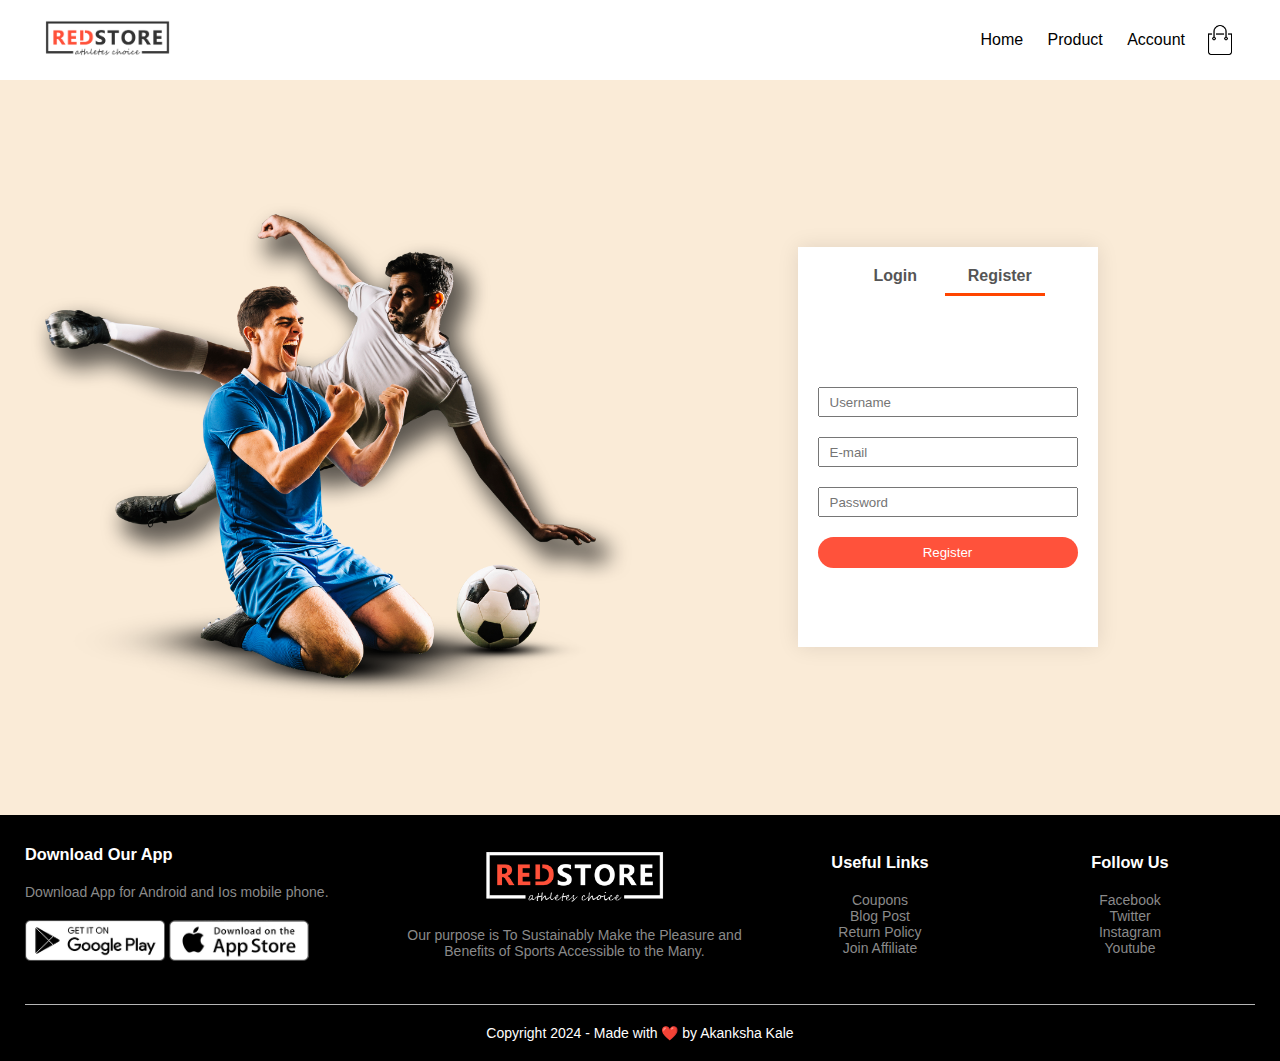
<file: account.html>
<!DOCTYPE html>
<html lang="en">
<head>
    <meta charset="UTF-8">
    <meta name="viewport" content="width=device=width", initial-scale="1.0">
    <meta name="viewport" content="width=device-width, initial-scale=1.0">
    <title> All Products-RedStore</title>
    <link rel="stylesheet" href="style.css">
    <link rel="style" href="style1.css">
    <link rel="stylesheet" href="style2.css">
    <link rel="stylesheet" href="https://stackpath.bootstrapcdn.com/font-awesome/4.7.0/css/font-awesome.min.css">
    </head>
<body>
    <div class="container">
        <div class="navbar">
            <div class="logo">
                <img src="images/logo.jpg" width="125px">
                </div>
                <nav>
                    <ul id="MenuItems">
                        <li><a href="">Home</a></li>
                        <li><a href="">Product</a></li>
                        <li><a href="">Account</a></li>
                    </ul>
                </nav> 
                <img src="images/cart.jpg" width="30px" height="30px">       
            </div>   
        </div>

 <!-----------account-page--------->
    <div class="account-page">
        <div class="container">
            <div class="row">
                <div class="col-2">
                 <img src="image1.jpg" width="100%">
                </div>

                <div class="col-2">
                   <div class="form-container">
                    <div class="form-btn">
                        <span onclick="login()">Login</span>
                        <span onclick="register()">Register</span>
                        <hr id="Indicator">
                    </div>
                    <form id="LoginForm">
                       <input type="text" placeholder="Username">
                       <input type="password" placeholder="Password">
                       <button type="submit" class="btn">Login</button>
                       <a href="">Forgot password</a>
                    </form>
                    <form id="RegForm">
                        <input type="text" placeholder="Username">
                        <input type="email" placeholder="E-mail">
                        <input type="password" placeholder="Password">
                        <button type="submit" class="btn">Register</button>
                     </form>
                 </div>
                </div>
            </div>
        </div>
    </div>  
<!----------------footer--------->
<div class="footer">
    <div class="container">
        <div class="row">
            <div class="footer-col-1">
                <h3>Download Our App</h3>
                <p>Download App for Android and Ios mobile phone.</p>
                <div class="app-logo">
                    <img src="images/play-store.jpg">
                    <img src="images/app-store.jpg">
                </div>   
            
            </div>

            <div class="footer-col-2">
                <img src="images/logo-white.jpg">
                <p>Our purpose is To Sustainably Make the Pleasure and Benefits of Sports Accessible to the Many.</p>
            </div>

            <div class="footer-col-3">
                <h3>Useful Links</h3>
                <ul>
                    <li>Coupons</li>
                    <li>Blog Post</li>
                    <li>Return Policy</li>
                    <li>Join Affiliate</li>
                </ul>
                
            </div>

            <div class="footer-col-4">
                <h3>Follow Us</h3>
                <ul>
                    <li>Facebook</li>
                    <li>Twitter</li>
                    <li>Instagram</li>
                    <li>Youtube</li>
                </ul>
                
            </div>
        </div>
        <hr>
        <a href="" class="copyright">Copyright 2024   - Made with ❤️ by Akanksha Kale</a>
    </div>
</div>         
<!---------js for toggle menu----------->
<script> 
    var MenuItems = document.getElementById("MenuItems");
    MenuItems.style.maxHeight = "0px"
    
    function menutoggle() 
    {
        if (MenuItems.style.maxHeight =="0px")
        {
            MenuItems.style.maxHeight = "200px"
        }
        else
        {
            MenuItems.style.maxHeight = "0px" 
        }
    }
    </script>

    <!---------js for toggle form----------->

    <script>
        var LoginForm = document.getElementById("LoginForm");
        var RegForm = document.getElementById("RegForm");
        var Indicator = document.getElementById("Indicator");

            function register(){
                RegForm.style.transform = "translateX(0px)"
                LoginForm.style.transform = "translateX(0px)"
                Indicator.style.transform = "translateX(100px)"
            }
            function login(){
                RegForm.style.transform = "translateX(300px)"
                LoginForm.style.transform = "translateX(300px)"
                Indicator.style.transform = "translateX(0px)"
            }

    </script>
</body>
</html>
</file>
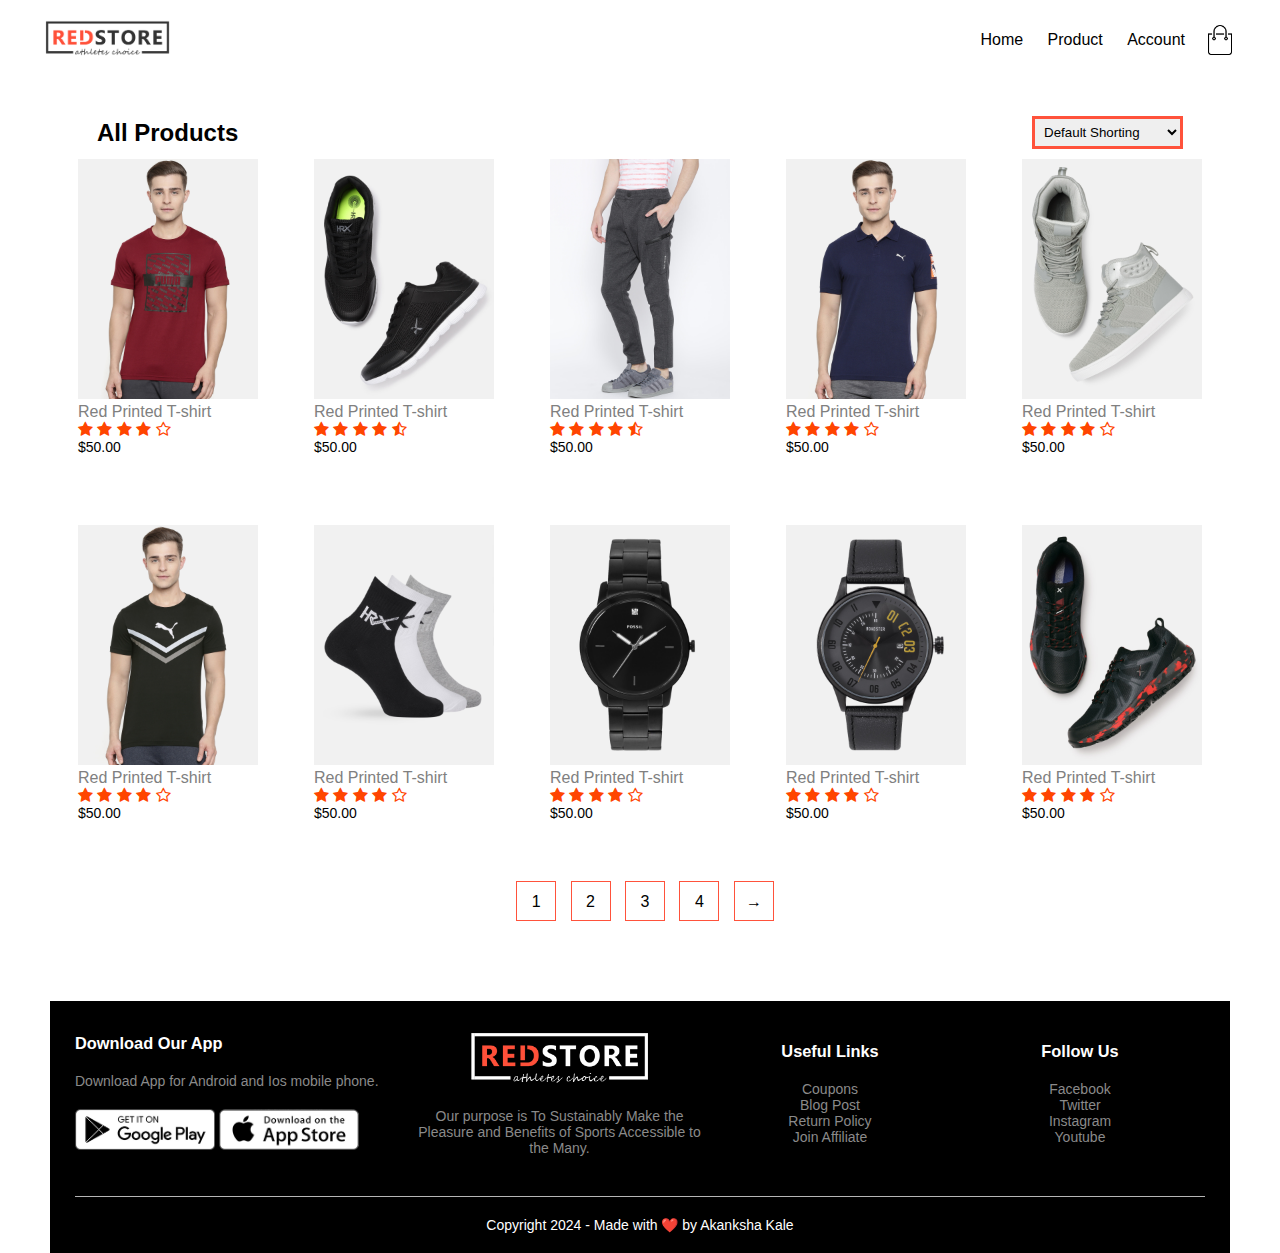
<file: product.html>
<!DOCTYPE html>
<html lang="en">
<head>
    <meta charset="UTF-8">
    <meta name="viewport" content="width=device=width", initial-scale="1.0">
    <meta name="viewport" content="width=device-width, initial-scale=1.0">
    <title> All Products-RedStore</title>
    <link rel="stylesheet" href="style.css">
    <link rel="style" href="style1.css">
    <link rel="stylesheet" href="style2.css">
    <link rel="stylesheet" href="https://stackpath.bootstrapcdn.com/font-awesome/4.7.0/css/font-awesome.min.css">
    </head>
<body>
    <div class="container">
        <div class="navbar">
            <div class="logo">
                <img src="images/logo.jpg" width="125px">
                </div>
                <nav>
                    <ul id="MenuItems">
                        <li><a href="">Home</a></li>
                        <li><a href="">Product</a></li>
                        <li><a href="">Account</a></li>
                    </ul>
                </nav> 
                <img src="images/cart.jpg" width="30px" height="30px">      
            </div>   
        </div>
    <br>
    <br>
  <div class="small-container">
        <div class="row row-2">
            <h2>All Products</h2>
            <select>
                <option>Default Shorting</option>
                <option>Short By price</option>
                <option>Short By Popularity</option>
                <option>Rating</option>
                <option>Short by Scale</option>
                </select>
        </div>

        <div class="row">
            <div class="col-4">
                <img src="images/product-1.jpg">
                <h4>Red Printed T-shirt</h4>
                <div class="rating">
                    <i class="fa fa-star" arial-hidden="true"></i>
                    <i class="fa fa-star" arial-hidden="true"></i>
                    <i class="fa fa-star" arial-hidden="true"></i>
                    <i class="fa fa-star" arial-hidden="true"></i>
                    <i class="fa fa-star-o" arial-hidden="true"></i>
                </div>
                <p>$50.00</p>
            </div>
            <div class="col-4">
                <img src="images/product-2.jpg">
                <h4>Red Printed T-shirt</h4>
                <div class="rating">
                    <i class="fa fa-star" arial-hidden="true"></i>
                    <i class="fa fa-star" arial-hidden="true"></i>
                    <i class="fa fa-star" arial-hidden="true"></i>
                    <i class="fa fa-star" arial-hidden="true"></i>
                    <i class="fa fa-star-half-o" arial-hidden="true"></i>
                </div>
                <p>$50.00</p>
            </div>
            <div class="col-4">
                <img src="images/product-3.jpg">
                <h4>Red Printed T-shirt</h4>
                <div class="rating">
                    <i class="fa fa-star" arial-hidden="true"></i>
                    <i class="fa fa-star" arial-hidden="true"></i>
                    <i class="fa fa-star" arial-hidden="true"></i>
                    <i class="fa fa-star" arial-hidden="true"></i>
                    <i class="fa fa-star-half-o" arial-hidden="true"></i>
                </div>
                <p>$50.00</p>
            </div>
            <div class="col-4">
                <img src="images/product-4.jpg">
                <h4>Red Printed T-shirt</h4>
                <div class="rating">
                    <i class="fa fa-star" arial-hidden="true"></i>
                    <i class="fa fa-star" arial-hidden="true"></i>
                    <i class="fa fa-star" arial-hidden="true"></i>
                    <i class="fa fa-star" arial-hidden="true"></i>
                    <i class="fa fa-star-o" arial-hidden="true"></i>
                </div>
                <p>$50.00</p>
            </div>
            <div class="col-4">
                <img src="images/product-5.jpg">
                <h4>Red Printed T-shirt</h4>
                <div class="rating">
                    <i class="fa fa-star" arial-hidden="true"></i>
                    <i class="fa fa-star" arial-hidden="true"></i>
                    <i class="fa fa-star" arial-hidden="true"></i>
                    <i class="fa fa-star" arial-hidden="true"></i>
                    <i class="fa fa-star-o" arial-hidden="true"></i>
                </div>
                <p>$50.00</p>
            </div>
            <div class="col-4">
                <img src="images/product-6.jpg">
                <h4>Red Printed T-shirt</h4>
                <div class="rating">
                    <i class="fa fa-star" arial-hidden="true"></i>
                    <i class="fa fa-star" arial-hidden="true"></i>
                    <i class="fa fa-star" arial-hidden="true"></i>
                    <i class="fa fa-star" arial-hidden="true"></i>
                    <i class="fa fa-star-o" arial-hidden="true"></i>
                </div>
                <p>$50.00</p>
            </div>
            <div class="col-4">
                <img src="images/product-7.jpg">
                <h4>Red Printed T-shirt</h4>
                <div class="rating">
                    <i class="fa fa-star" arial-hidden="true"></i>
                    <i class="fa fa-star" arial-hidden="true"></i>
                    <i class="fa fa-star" arial-hidden="true"></i>
                    <i class="fa fa-star" arial-hidden="true"></i>
                    <i class="fa fa-star-o" arial-hidden="true"></i>
                </div>
                <p>$50.00</p>
            </div>
            <div class="col-4">
                <img src="images/product-8.jpg">
                <h4>Red Printed T-shirt</h4>
                <div class="rating">
                    <i class="fa fa-star" arial-hidden="true"></i>
                    <i class="fa fa-star" arial-hidden="true"></i>
                    <i class="fa fa-star" arial-hidden="true"></i>
                    <i class="fa fa-star" arial-hidden="true"></i>
                    <i class="fa fa-star-o" arial-hidden="true"></i>
                </div>
                <p>$50.00</p>
            </div>
            <div class="col-4">
                <img src="images/product-9.jpg">
                <h4>Red Printed T-shirt</h4>
                <div class="rating">
                    <i class="fa fa-star" arial-hidden="true"></i>
                    <i class="fa fa-star" arial-hidden="true"></i>
                    <i class="fa fa-star" arial-hidden="true"></i>
                    <i class="fa fa-star" arial-hidden="true"></i>
                    <i class="fa fa-star-o" arial-hidden="true"></i>
                </div>
                <p>$50.00</p>
            </div>
            <div class="col-4">
                <img src="images/product-10.jpg">
                <h4>Red Printed T-shirt</h4>
                <div class="rating">
                    <i class="fa fa-star" arial-hidden="true"></i>
                    <i class="fa fa-star" arial-hidden="true"></i>
                    <i class="fa fa-star" arial-hidden="true"></i>
                    <i class="fa fa-star" arial-hidden="true"></i>
                    <i class="fa fa-star-o" arial-hidden="true"></i>
                </div>
                <p>$50.00</p>
            </div>
            <div class="page-btn">
                <span>1</span>
                <span>2</span>
                <span>3</span>
                <span>4</span>
                <span>&#8594;</span>
        </div>
     </div>   
<!----------------footer--------->
<div class="footer">
    <div class="container">
        <div class="row">
            <div class="footer-col-1">
                <h3>Download Our App</h3>
                <p>Download App for Android and Ios mobile phone.</p>
                <div class="app-logo">
                    <img src="images/play-store.jpg">
                    <img src="images/app-store.jpg">
                </div>   
            
            </div>

            <div class="footer-col-2">
                <img src="images/logo-white.jpg">
                <p>Our purpose is To Sustainably Make the Pleasure and Benefits of Sports Accessible to the Many.</p>
            </div>

            <div class="footer-col-3">
                <h3>Useful Links</h3>
                <ul>
                    <li>Coupons</li>
                    <li>Blog Post</li>
                    <li>Return Policy</li>
                    <li>Join Affiliate</li>
                </ul>
                
            </div>

            <div class="footer-col-4">
                <h3>Follow Us</h3>
                <ul>
                    <li>Facebook</li>
                    <li>Twitter</li>
                    <li>Instagram</li>
                    <li>Youtube</li>
                </ul>
                
            </div>
        </div>
        <hr>
        <a href="" class="copyright">Copyright 2024   - Made with ❤️ by Akanksha Kale</a>
    </div>
</div>         
<!---------js for toggle menu----------->
<script> 
    var MenuItems = document.getElementById("MenuItems");
    MenuItems.style.maxHeight = "0px"
    
    function menutoggle() 
    {
        if (MenuItems.style.maxHeight =="0px")
        {
            MenuItems.style.maxHeight = "200px"
        }
        else
        {
            MenuItems.style.maxHeight = "0px" 
        }
    
    }
    </script>
</body>
</html>
</file>
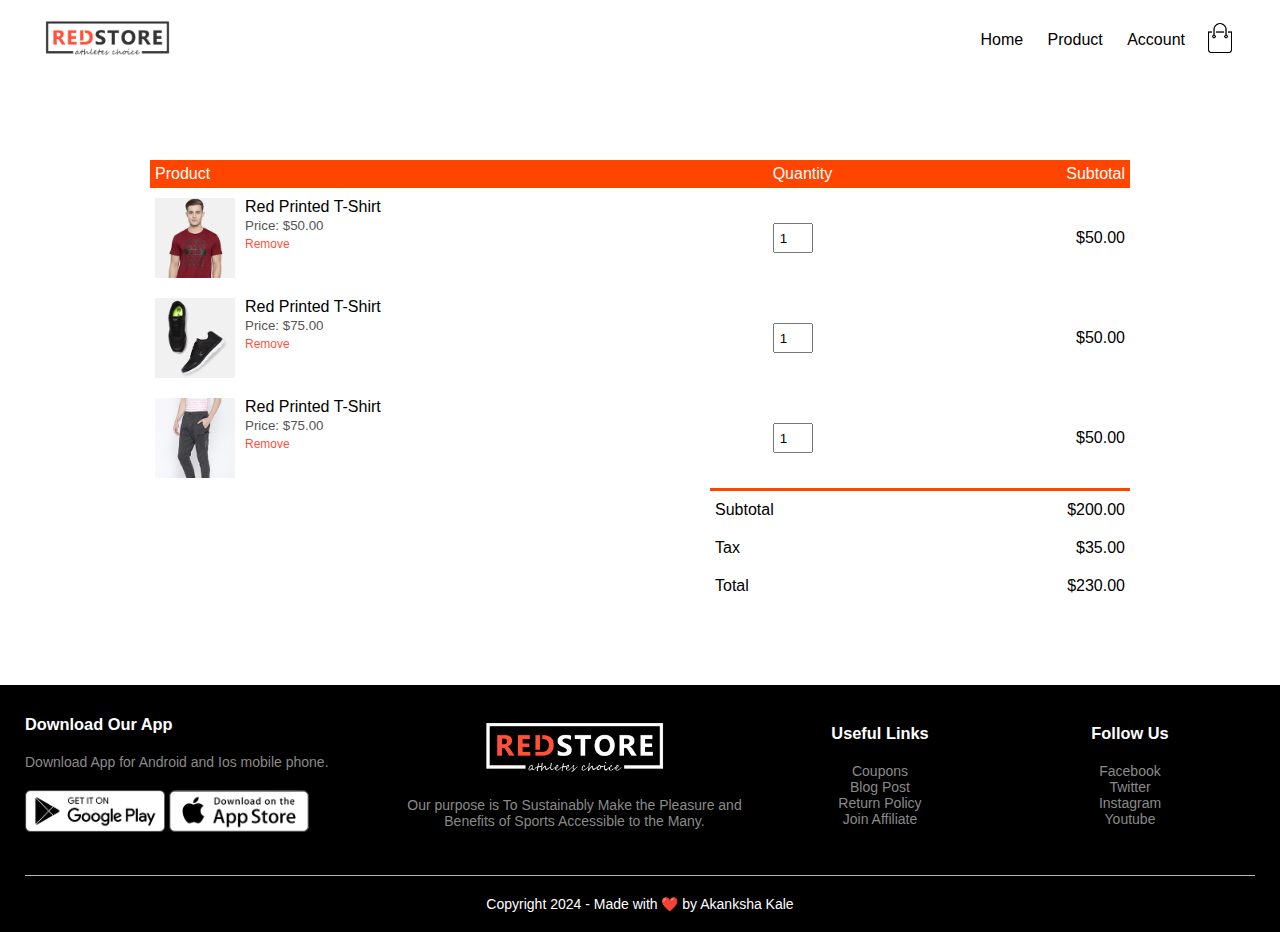
<file: shopping cart page.html>
<!DOCTYPE html>
<html lang="en">
<head>
    <meta charset="UTF-8">
    <meta name="viewport" content="width=device=width", initial-scale="1.0">
    <meta name="viewport" content="width=device-width, initial-scale=1.0">
    <title> All Products-RedStore</title>
    <link rel="stylesheet" href="style.css">
    <link rel="style" href="style1.css">
    <link rel="stylesheet" href="style2.css">
    <link rel="stylesheet" href="https://stackpath.bootstrapcdn.com/font-awesome/4.7.0/css/font-awesome.min.css">
    </head>
<body>
    <div class="container">
        <div class="navbar">
            <div class="logo">
                <img src="images/logo.jpg" width="125px">
                </div>
                <nav>
                    <ul id="MenuItems">
                        <li><a href="">Home</a></li>
                        <li><a href="">Product</a></li>
                        <li><a href="">Account</a></li>
                    </ul>
                </nav> 
                <a href="shopping cart page.html"><img src="images/cart.jpg" width="30px" height="30px"></a>      
            </div>   
        </div>
<!----------cart items details----------->
<div class="small-container cart-page">
    <table>
        <tr>
            <th>Product</th>
            <th>Quantity</th>
            <th>Subtotal</th>
        </tr>
        <tr>
            <td>
                <div class="cart-info">
                    <img src="images/buy-1.jpg">
                    <div>
                        <p>Red Printed T-Shirt</p>
                        <small>Price: $50.00</small> 
                        <br>
                        <a href="">Remove</a> 
                    </div>
                </div>
            </td>
            <td><input type="number" value="1"></td>
            <td>$50.00</td>
        </tr>
        <tr>
            <td>
                <div class="cart-info">
                    <img src="images/buy-2.jpg">
                    <div>
                        <p>Red Printed T-Shirt</p>
                        <small>Price: $75.00</small> 
                        <br>
                        <a href="">Remove</a> 
                    </div>
                </div>
            </td>
            <td><input type="number" value="1"></td>
            <td>$50.00</td>
        </tr>
        <tr>
            <td>
                <div class="cart-info">
                    <img src="images/buy-3.jpg">
                    <div>
                        <p>Red Printed T-Shirt</p>
                        <small>Price: $75.00</small> 
                        <br>
                        <a href="">Remove</a> 
                    </div>
                </div>
            </td>
            <td><input type="number" value="1"></td>
            <td>$50.00</td>
        </tr>
    </table>
    
    <div class="total-price">
        <table>
            <tr>
                <td>Subtotal</td>
                <td>$200.00</td>
            </tr>
            <tr>
                <td>Tax</td>
                <td>$35.00</td>
            </tr>
            <tr>
                <td>Total</td>
                <td>$230.00</td>
            </tr>
        </table>
    </div>
  </div>  
            
<!----------------footer--------->
<div class="footer">
    <div class="container">
        <div class="row">
            <div class="footer-col-1">
                <h3>Download Our App</h3>
                <p>Download App for Android and Ios mobile phone.</p>
                <div class="app-logo">
                    <img src="images/play-store.jpg">
                    <img src="images/app-store.jpg">
                </div>   
            
            </div>

            <div class="footer-col-2">
                <img src="images/logo-white.jpg">
                <p>Our purpose is To Sustainably Make the Pleasure and Benefits of Sports Accessible to the Many.</p>
            </div>

            <div class="footer-col-3">
                <h3>Useful Links</h3>
                <ul>
                    <li>Coupons</li>
                    <li>Blog Post</li>
                    <li>Return Policy</li>
                    <li>Join Affiliate</li>
                </ul>
                
            </div>

            <div class="footer-col-4">
                <h3>Follow Us</h3>
                <ul>
                    <li>Facebook</li>
                    <li>Twitter</li>
                    <li>Instagram</li>
                    <li>Youtube</li>
                </ul>
                
            </div>
        </div>
        <hr>
        <a href="" class="copyright">Copyright 2024   - Made with ❤️ by Akanksha Kale</a>
    </div>
</div>         
<!---------js for toggle menu----------->
<script> 
    var MenuItems = document.getElementById("MenuItems");
    MenuItems.style.maxHeight = "0px"
    
    function menutoggle() 
    {
        if (MenuItems.style.maxHeight =="0px")
        {
            MenuItems.style.maxHeight = "200px"
        }
        else
        {
            MenuItems.style.maxHeight = "0px" 
        }
    }
    </script>
</body>
</html>
</file>
<file: style.css>
*{
    margin: 0;
    padding: 0;
    box-sizing: border-box;
}
body{
    font-family: 'poppins', sans-serif;
}
.navbar{
    display: flex;
    align-items: center;
    padding: 20px;
}
nav{
    flex: 1;
    text-align: right;
}
nav ul{
    display: inline-block;
    list-style-type: none;
}
nav ul li{
    display: inline-block;
    margin-right: 20px;
}
a{
    text-decoration: none;
    color: black;
}
p{
    color: black;
}
.container{
    max-width: 1300px;
    margin: auto;
    padding-left: 25px;
    padding-right: 25px;
}
 .row{
    display: flex;
    align-items: center;
    flex-wrap: wrap;
    justify-content: space-around;
} 
 .col-2{
    flex-basis: 50%;
    min-width: 300px;
}
.col-2 img{
       max-width: 100%;
       padding: 50px 0;
}
 .col-2 h1{
    font-size: 50px;
    line-height: 60px;
    margin: 25px ; 
}
.btn{
    display: inline-block;
    background: #ff523b;
    color: white;
    padding: 8px 30px;
    margin: 30px 0;
    border-radius: 30px;
    transition: background 0.5s;
} 
.btn:hover{
    background-color: rgba(112, 3, 112, 0.934);
}
.header{
    background-color: antiquewhite;
}
.header .row{
   margin-top: 70px;
}
</file>
<file: style1.css>
.categories{
    margin: 70px 0px;
}
.col-3{
    flex-basis: 30%;
    min-width: 250px;
    margin-bottom: 25px;
}
.col-3 img{
    width: 100%;
}
.small-container{
    min-width: 1080px;
    margin: auto;
    padding-left: 50px;
    padding-right: 50px;
}
</file>
<file: style2.css>
.small-container{
    min-width: 1080px;
    margin: auto;
    padding-left: 50px;
    padding-right: 50px;
}
.col-4{
    flex-basis: 25px;
    padding: 10px;
    min-width: 200px;
    margin-bottom: 50px;
    transition: transform 0.5s;
}
.col-4 img{
    width: 100%;

}
.title{
    text-align: center;
    margin: 0 auto 80px;
    position: relative;
    line-height: 60px;
    color: #555;
}
.title::after{
    content: '';
    background: orangered;
    width: 80px;
    height: 5px;
    border-radius: 5px;
    position: absolute;
    bottom: 0;
    left: 50%;
    transform: translateX(-50%);
}
h4{
    color: gray;
    font-weight: normal;
}
.col-4 p{
    font-size: 14px;
}
.rating .fa{
    color: orangered;
}
.col-4 :hover{
    transform: translateY(-5px);
}
.offer{
    background-color: antiquewhite;
    margin-top: 80px;
    padding: 30px 0;
}
.col-2 .offer-img{
    padding: 50px;
}
small{
    color: #555;
}
/*-------------testimonial-----------*/
.testimonial{
    padding-top: 100px;
}
.testimonial .col-3{
    text-align: center;
    padding: 40px 20px;
    box-shadow: 0 0 20px 0px rgba(0,0,0,0.1);
    cursor: pointer;
    transition: transform 0.5;
}
.testimonial .col-3 img{ 
    width: 50px;
    margin-top: 20px;
    border-radius: 50%;
} 
.testimonial .col-3:hover{
    transform: translateY(-10px);
}
.fa.fa-quote-left{
    font-size: 34px;
    color: orangered;
}
.col-3 p{
    font-size: 12px;
    margin: 12px 0;
    color: gray;
}
.testimonial .col-3 h3{
    font-weight: 600;
    color: #555;
    font-size: 16px;
}
/*--------brands---------*/
.brands{
    margin: 100px auto;
}
.col-5{
    width: 50px;
}
.col-5 img{
    width: 200%;
    cursor: pointer;
    filter: grayscale(100%);
}
.col-5 img:hover{
    filter: grayscale(0);
}
/*-------footer--------*/
.footer{
    background: #000;
    color: #8a8a8a;
    font-size: 14px;
    padding: 30px 0 20px;
   
}
.footer p{
    color: #8a8a8a;
}
.footer h3{
    color: #fff;
    margin-bottom: 20px;
}
.footer-col-1, .footer-col-2, .footer-col-3, .footer-col-4{
    min-width: 250px;
    margin-bottom:20px;
}
.footer-col-1{
    flex-basis: 30%;
}
.footer-col-2{
    flex: 1;
    text-align: center;
}
.footer-col-2 img{
    width: 180px;
    margin-bottom: 20px;
}
.footer-col-3, .footer-col-4{
    flex-basis: 12%;
    text-align: center;
}
ul{
    list-style-type: none;
}
.app-logo{
    margin-top: 20px;
}
.app-logo img{
    width: 140px;
}
.footer hr{
    border: none;
    background: #b5b5b5;
    height: 1px;
    margin: 20px 0;
}
.copyright{
    display: block;
    text-align: center;
    color: #fff;
}

.menu-icon{
    width: 28px;
    margin-left: 20px;
}
/*-------media query for menu------*/
@media only screen and (max-width:800px){
    nav ul{
        position: absolute;
        top: 70px;
        left: 0;
        background: #333;
        width: 100%;
        overflow: hidden;
        transition: max-Height 0.5s;
   
    }
    nav ul li{
        display: block;
        margin-right: 50px;
        margin-top: 10px;
        margin-bottom: 10px;

    }
    nav ul li a{
        color: #fff;
    }
    .menu-icon{
      display: block;
      cursor: pointer;
    }
}
*/---------all products-------*/
.row-2{
    justify-content: space-between;
    margin: 200px auto 500px;
    
}
select{
    margin-left: 700px;
    padding: 5px;border: solid  #ff523b;
}
select:focus{
    outline: none; 
}
.page-btn{
    margin: 0 auto 80px;
}
.page-btn span{
    display: inline-block;
    border: 1px solid #ff523b;
    margin-left: 10px;
    width: 40px;
    height: 40px;
    text-align: center;  
    line-height: 40px;
    cursor: pointer;
}
.page-btn span:hover{
    background: #ff523b;
    color: #ffff;
}
/*-----------single product details-----------*/
.single-product{
    margin-top: 80px;
}
.single-product .col-2 img{
    padding: 0;
}
.single-product .col-2{
    padding: 20px;
    text-align: left;
}

.single-product select{
    display: block;
    padding: 10px;
    margin-top: 20px;
}
.single-product h4{
    margin: 20px 0;
    font-size: 22px;
    font-weight: bold;
}
.single-product input{
    width: 50px;
    height: 40px;
    padding-left: 10px;
    font-size: 20px;
    margin-right: 10px;
    border: 1px solid #ff523b;
}
input:focus{
    outline: none;
}
.single-product .fa{
    color: #ff523b;
    margin-left: 10px;
}
.samll-img-row{
    display: flex;
    justify-content: space-between;
}
.samll-img-col{
    flex-basis: 24%;
    cursor: pointer;
}
/*--------------cart-----------*/
.cart-page{
    margin: 80px auto;
    width: 50%;
}
table{
    width: 100%;
    border-collapse: collapse;
}
.cart-info{
    display: flex;
    flex-wrap: wrap;
}
th{
    text-align: left;
    padding: 5px;
    color: #fff;
    background: orangered;
    font-weight: normal;
}
td{
    padding: 10px 5px;
}
td input{
    width: 40px;
    height: 30px;
    padding: 5px;
}
td a{
    color: #ff523b;
    font-size: 12px; 
}
td img{
    width: 80px;
    height: 80px;
    margin-right: 10px;
}
.total-price{
    display: flex;
    justify-content: flex-end;
}
.total-price table{
    border-top: 3px solid orangered;
    width: 100%;
    max-width: 420px;
}
td:last-child{
    text-align: right;
}
th:last-child{
    text-align: right;
}
/*--------account-------*/
.account-page{
    padding: 50px 0;
    background: antiquewhite;
}
.form-container{
    background: #fff;
    width: 300px;
    height: 400px;
    position: relative;
    text-align: center;
    padding: 20px 0;
    margin: auto;
    box-shadow: 0 0 20px 0px rgba(0,0,0,0.1);
    overflow: hidden;
}
.form-container span{
    font-weight: bold;
    padding: 0 10px;
    color: #555;
    cursor: pointer;
    width: 100px;
    display: inline-block;
}
.form-btn{
    display: inline-block;
}
.form-container form{
    max-width: 300px;
    padding: 0 20px;
    position: absolute;
    top: 130px;
    transition: transform 1s;
}
form input{
    width: 100%;
    height: 30px;
    margin: 10px 0;
    padding: 0 10px;
    border: 1px solidb #ccc;
}
form .btn{
    width: 100%;
    border: none;
    cursor: pointer;
    margin: 10px 0;
}
form .btn:focus{
    outline: none;
}
#LoginForm{
    left: -300px;
}
#RegForm{
    left: 0;
}
form a{
    font-size: 12px;
}
#Indicator{
    width: 100px;
    border: none;
    background: orangered;
    height: 3px;
    margin-top: 8px;
    transform: translateX(100px);
    transition: transform 1s;
}
</file>
